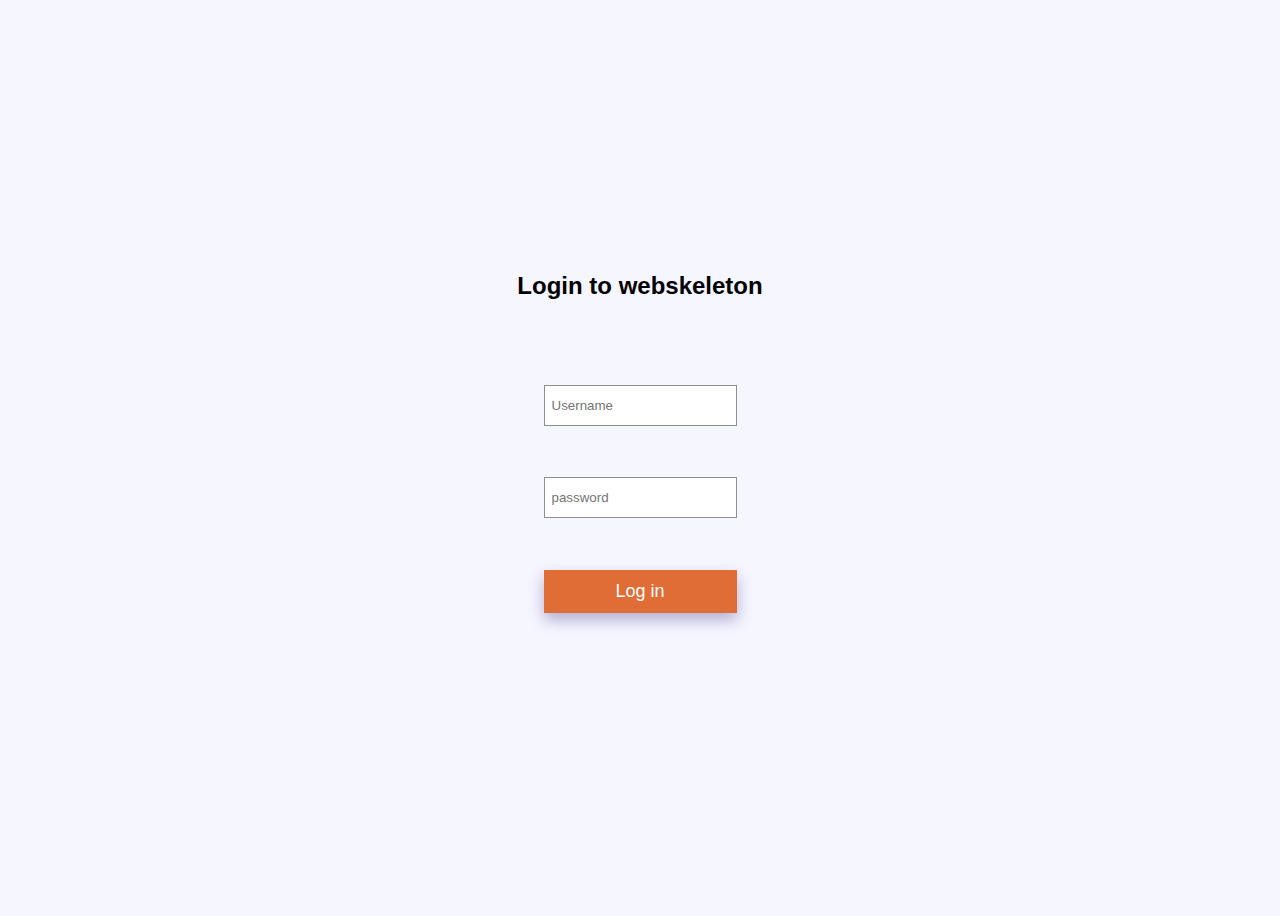
<file: html/login.html>
<!DOCTYPE html>
<html lang="en">
<head>
    <meta charset="UTF-8">
    <meta http-equiv="X-UA-Compatible" content="IE=edge">
    <meta name="viewport" content="width=device-width, initial-scale=1.0">
    <link rel="stylesheet" href="/css/login.css">
    <title>Log in - webskeleton</title>
</head>
<body>
    <div class="container">
        <div class="intro-text">
            <h2>Login to webskeleton</h2>
        </div>
        <form action="">
            <input type="text" name="Username" placeholder="Username" required>
            <input type="password" name="password" placeholder="password" required>
            <button type="submit">Log in</button>
        </form>
    </div>
</body>
</html>
</file>
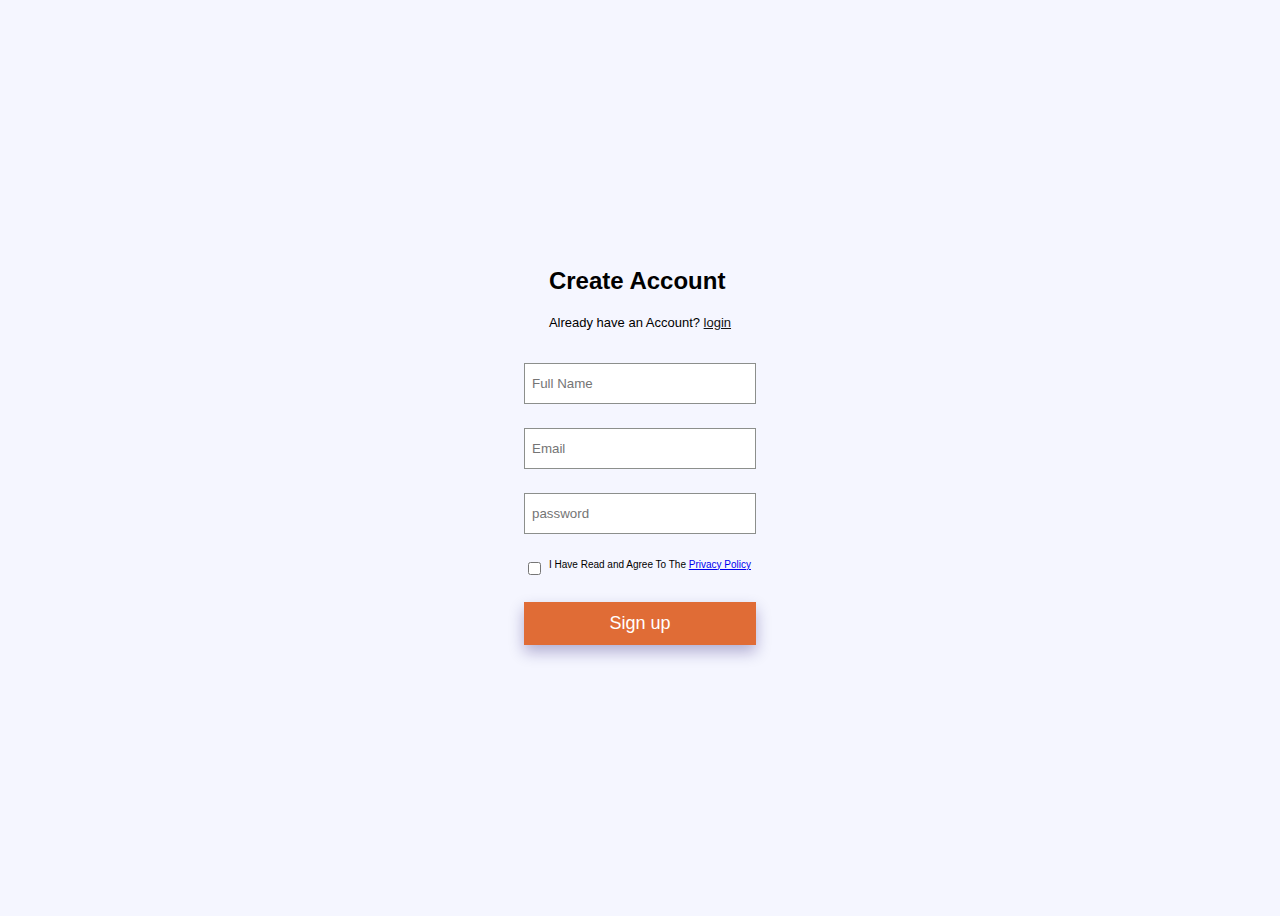
<file: html/signup.html>
<!DOCTYPE html>
<html lang="en">
<head>
    <meta charset="UTF-8">
    <meta http-equiv="X-UA-Compatible" content="IE=edge">
    <meta name="viewport" content="width=device-width, initial-scale=1.0">
    <link rel="stylesheet" href="/css/signup.css">
    <title>Sign up - webskeleton</title>
</head>
<body>
    <div class="container">
        <div class="intro-text">
            <h2>Create Account</h2>
            <p>Already have an Account? <a href="/html/login.html">login</a></p>
        </div>
        <form action="">
            <input type="text" name="fullname" placeholder="Full Name" required>
            <input type="email" name="email" placeholder="Email" required>
            <input type="password" name="password" placeholder="password" required>
            <div class="check-box">
                <input type="checkbox" id="check">
                <label for="check">I Have Read and Agree To The <a href="#">Privacy Policy</a></label>
            </div>
            <button type="submit">Sign up</button>
        </form>
    </div>
</body>
</html>
</file>
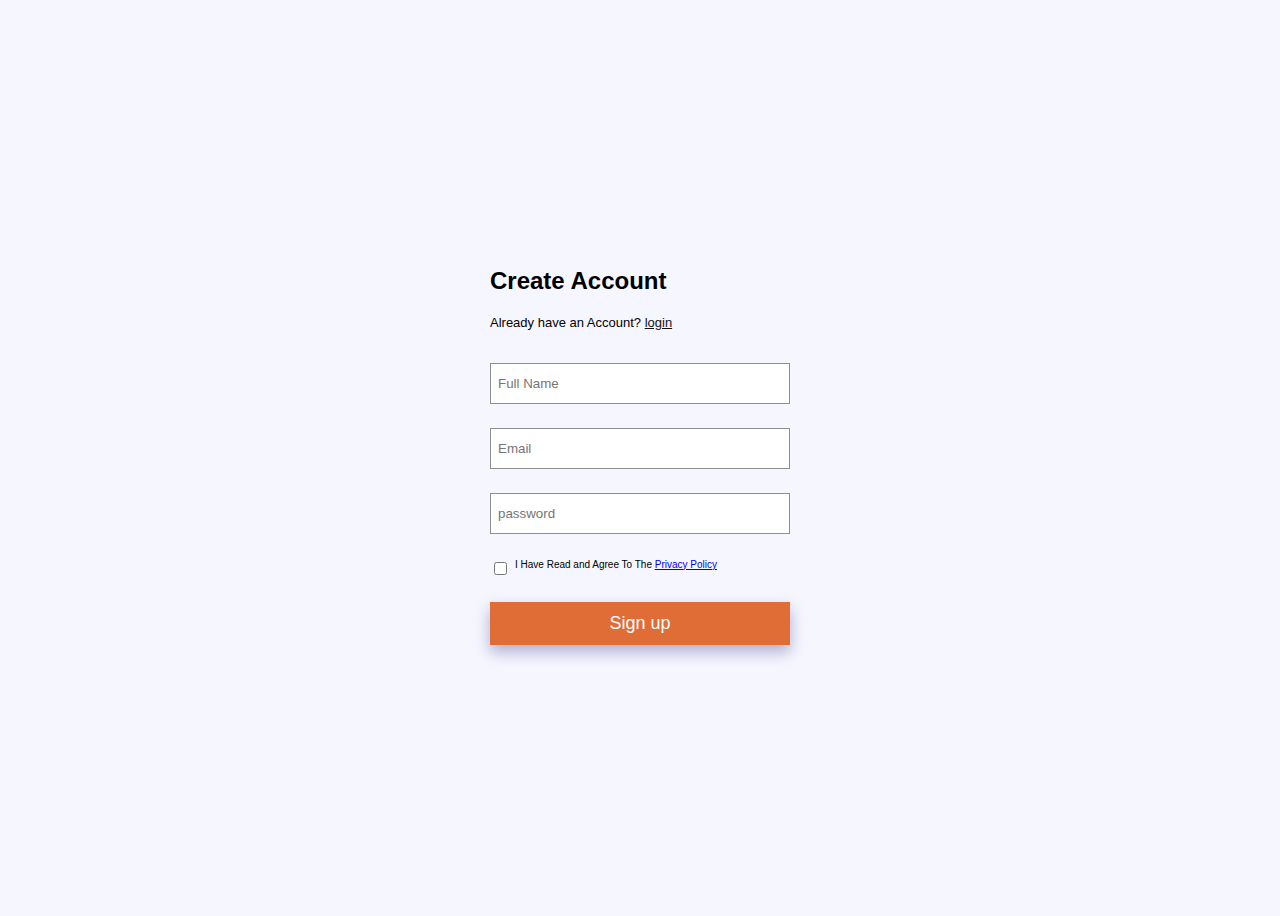
<file: webskeleton web/signup.html>
<!DOCTYPE html>
<html lang="en">
<head>
    <meta charset="UTF-8">
    <meta http-equiv="X-UA-Compatible" content="IE=edge">
    <meta name="viewport" content="width=device-width, initial-scale=1.0">
    <link rel="stylesheet" href="../webskeleton web/css/signup.css">
    <title>Sign up - webskeleton</title>
</head>
<body>
    <div class="wrapper">
        <div class="loader"></div>
    </div>
    <div class="container">
        <div class="intro-text">
            <h2>Create Account</h2>
            <p>Already have an Account? <a href="#">login</a></p>
        </div>
        <form action="">
            <input type="text" name="fullname" placeholder="Full Name" required>
            <input type="email" name="email" placeholder="Email" required>
            <input type="password" name="password" placeholder="password" required>
            <div class="check-box">
                <input type="checkbox" id="check">
                <label for="check">I Have Read and Agree To The <a href="#">Privacy Policy</a></label>
            </div>
            <button type="submit">Sign up</button>
        </form>
    </div>
</body>
</html>
</file>
<file: css/login.css>
body {
    height: 100vh;
    display: flex;
    align-items: center;
    justify-content: center;
    background-color: #f5f6ff;
}
.container {
    align-items: center;
    width: 300px;
    height: 440px;
    background: #f5f6ff;
    display: flex;
    flex-direction: column;
    justify-content: space-evenly;
    padding: 0 15px;
    font-family: 'Poppins', sans-serif;
}
.intro-text p {
    margin: 0;
    font-size: 13px;
}
.intro-text p a {
    color: #121212;
}
form {
    height: 330px;
    display: flex;
    flex-direction: column;
    justify-content: space-evenly;
}
form input {
    padding: 12px 7px;
    outline: none;
    border: 1px solid #8c8f8c;
    font-family: 'Poppins', sans-serif;
}
form input:focus {
    border-color: #e06c36;
}
.check-box {
    display: flex;
}
.check-box label {
    font-size: 10px;
    padding: 0 5px;
}
form button {
    border: none;
    outline: none;
    padding: 11px 0;
    background-color: #e06c36;
    color: #fff;
    font-size: 18px;
    box-shadow: 0 7px 15px rgba(22, 5, 107, 0.3);
    font-family: 'Poppins', sans-serif;
}
</file>
<file: css/signup.css>
body {
    height: 100vh;
    display: flex;
    align-items: center;
    justify-content: center;
    background-color: #f5f6ff;
}
.container {
    align-items: center;
    width: 300px;
    height: 440px;
    background: #f5f6ff;
    display: flex;
    flex-direction: column;
    justify-content: space-evenly;
    padding: 0 15px;
    font-family: 'Poppins', sans-serif;
}
.intro-text p {
    margin: 0;
    font-size: 13px;
}
.intro-text p a {
    color: #121212;
}
form {
    height: 330px;
    display: flex;
    flex-direction: column;
    justify-content: space-evenly;
}
form input {
    padding: 12px 7px;
    outline: none;
    border: 1px solid #8c8f8c;
    font-family: 'Poppins', sans-serif;
}
form input:focus {
    border-color: #e06c36;
}
.check-box {
    display: flex;
}
.check-box label {
    font-size: 10px;
    padding: 0 5px;
}
form button {
    border: none;
    outline: none;
    padding: 11px 0;
    background-color: #e06c36;
    color: #fff;
    font-size: 18px;
    box-shadow: 0 7px 15px rgba(22, 5, 107, 0.3);
    font-family: 'Poppins', sans-serif;
}
</file>
<file: webskeleton web/css/signup.css>
body {
    height: 100vh;
    display: flex;
    align-items: center;
    justify-content: center;
    background-color: #f5f6ff;
}
.container {
    width: 300px;
    height: 440px;
    background: #f5f6ff;
    display: flex;
    flex-direction: column;
    justify-content: space-evenly;
    padding: 0 15px;
    font-family: 'Poppins', sans-serif;
}
.intro-text p {
    margin: 0;
    font-size: 13px;
}
.intro-text p a {
    color: #121212;
}
form {
    height: 330px;
    display: flex;
    flex-direction: column;
    justify-content: space-evenly;
}
form input {
    padding: 12px 7px;
    outline: none;
    border: 1px solid #8c8f8c;
    font-family: 'Poppins', sans-serif;
}
form input:focus {
    border-color: #e06c36;
}
.check-box {
    display: flex;
}
.check-box label {
    font-size: 10px;
    padding: 0 5px;
}
form button {
    border: none;
    outline: none;
    padding: 11px 0;
    background-color: #e06c36;
    color: #fff;
    font-size: 18px;
    box-shadow: 0 7px 15px rgba(22, 5, 107, 0.3);
    font-family: 'Poppins', sans-serif;
}
</file>
